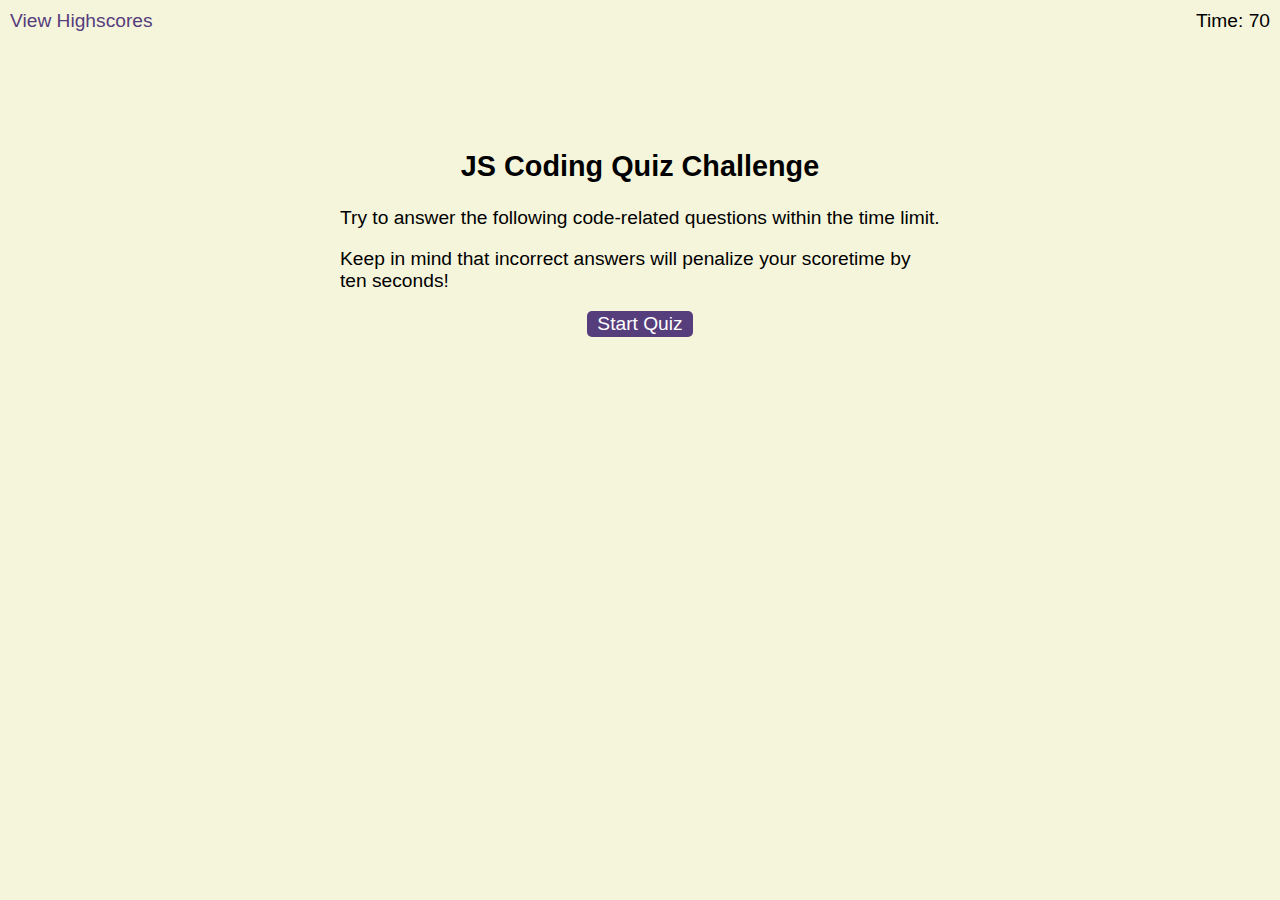
<file: index.html>
<!DOCTYPE html>
<html lang="en">

<head>
    <meta charset="UTF-8" />
    <meta http-equiv="X-UA-Compatible" content="IE=edge" />
    <meta name="viewport" content="width=device-width, initial-scale=1.0" />
    <title>Welcome to JavaScript Quiz</title>
    <link rel="stylesheet" type="text/css" href="./assets/css/style.css" />
</head>

<body>

    <div class="scores"><a href="highscores.html">View Highscores</a></div>
    <div class="timer">Time: <span id="timer">0</span></div>
        <div class="wrapper">
        <div id="start-menu">
                <h2>JS Coding Quiz Challenge</h2>
                <div>
                    <p> 
                        Try to answer the following code-related questions within the time
                        limit.
                    </p>
                    <p>
                        Keep in mind that incorrect answers will penalize your scoretime
                        by ten seconds!
                    </p>
                </div>
                <div class="center">
                    <button type="submit" id="startbtn">Start Quiz</button>
                </div>

        </div>

        <div id="question-menu" class="hidden" class="grid">
  
                <div id="quiz">
                    <p id="question"></p>
                    <div class="buttons">
                        <button id="btn0"><span id="choice0"></span></button>
                        <button id="btn1"><span id="choice1"></span></button>
                        <button id="btn2"><span id="choice2"></span></button>
                        <button id="btn3"><span id="choice3"></span></button>
                    </div>

                    <hr style="margin-top: 50px">
             
                    <footer>
                        <p id="answer" class="answer"></p>
                    </footer>
       

                </div>
    
 </div>

        <div id="scores-menu" class="hidden">
    
                <h1>All done !!!</h1>

                <section class="score">
                    <div> Your final Score is : </div>
                    <div id="scores"></div>
                </section>

                <section>
  
                    <div class ="center">Enter Initials : <input type="text" id="initials"> </div>
                    <div class="center">
                        <button type="submit" id="submitbtn">Submit</button>
                    </div>
          
                </section>
        </div>


    </div>
    <script src="./assets/js/script.js"></script>
</body>

</html>
</file>
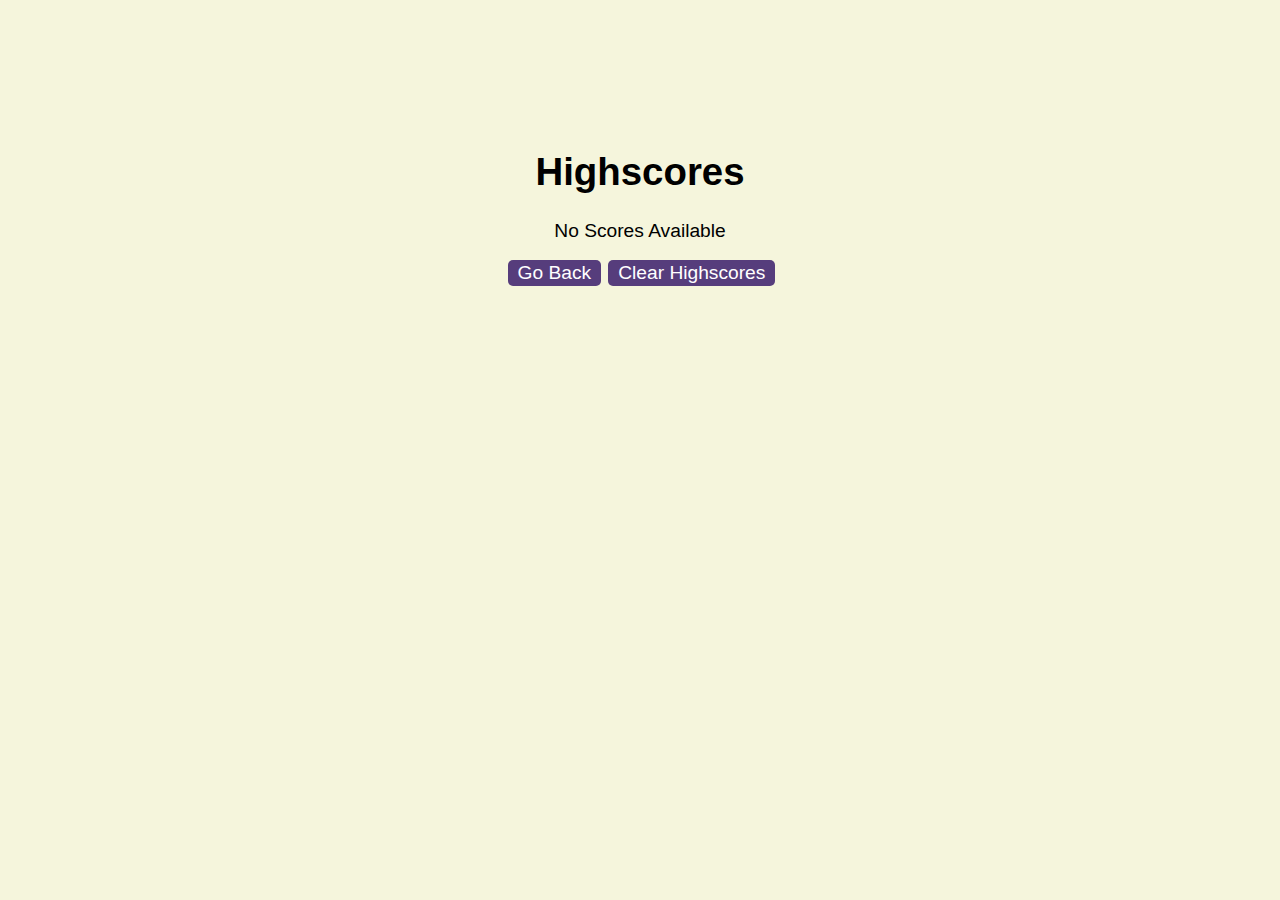
<file: highscores.html>
<!DOCTYPE html>
<html lang="en">
  <head>
    <meta charset="UTF-8" />
    <meta name="viewport" content="width=device-width, initial-scale=1.0" />
    <meta http-equiv="X-UA-Compatible" content="ie=edge" />
    <title>Highscores</title>
    <link rel="stylesheet" type="text/css" href="./assets/css/style.css" />
  </head>

  <body>
    <div class="wrapper">
      <h1>Highscores</h1>
      <ol id="highscores" class="text-center"></ol>
      <div class="center">
      <a href="index.html"><button>Go Back</button></a>
      <button id="clearscoresbtn">Clear Highscores</button>
    </div>
    </div>

    <script src="./assets/js/scores.js"></script>
  </body>
</html>
</file>
<file: assets/css/style.css>
body {
  font-family: Arial;
  font-size: 120%;
  background: beige;
}

a {
  color: #563d7c;
  text-decoration: none;
  transition: color 0.1s;
}

a:hover {
  color: #8570a5;
}

* {
  box-sizing: border-box;
}
body {
  margin: 0;
}


h1,h2 {
  text-align: center;
}


.text-center {
  text-align: center;
  border-color: purple;
}
.center {
  display: flex;
  justify-content: center;
  align-items: center;
  height: 25px;
}
.center > button {
  margin: 2px;
}

.aside {
  justify-content: flex-end;
}
.score {
  display: flex;
  justify-content: center;
}
#question {
  color:teal;
  font-size: 30px;
}
#main {

  text-align: center;
  display: flex;
  flex: 0 0 1;
  width: auto;
  display: inline;

  min-height: calc(100vh - 25vh);
  flex: 1;
}


article {
  background: rgb(216, 216, 83);
}
summary {
  text-align: center;
}

header,
footer,
article,
nav,
aside {
  padding: 1em;
}
header,
footer {
  background: beige;
  height: 20vh;
}
header {
  display: flex;
  justify-content: space-between;
}
.hidden {
  display: none;
}
aside {

  flex: 0 0 8vw;
  text-align: right;
  display: flex;
}
.buttons {
  margin-top: 30px;
}

#btn0,
#btn1,
#btn2,
#btn3 {
 
  width: 250px;
  font-size: 20px;
  color: #fff;
  border: 1px solid #1d3c6a;
  margin: 10px 40px 10px 0px;
  padding: 10px 10px;
  background-color: #563d7c;
}

#btn0:hover,
#btn1:hover,
#btn2:hover,
#btn3:hover {
  cursor: pointer;
  background-color: #283a13;
}

#btn0:focus,
#btn1:focus,
#btn2:focus,
#btn3:focus {
  outline: 0;
}
.answer {
  color: rgb(204, 64, 9);
  font-size: 25px;
}
footer {
  color: rgb(41, 6, 243);
  font-size: 25px;

}
#viewHighscore-menu {
  padding: 20vh;
}
.wrapper {
  margin: 150px auto 0 auto;
  max-width: 600px;
}
button {
  display: inline-block;
  margin: 5px;
  cursor: pointer;
  font-size: 100%;
  background-color: #563d7c;
  border-radius: 5px;
  padding: 2px 10px;
  color: white;
  border: 0;
  transition: background-color 0.1s;
}
.scores {
  position: absolute;
  top: 10px;
  left: 10px;
}
.timer {
  position: absolute;
  top: 10px;
  right: 10px;
}ol {
  padding-left: 0px;
  max-height: 400px;
  overflow: auto;
}

li {
  padding: 5px;
  list-style: decimal inside none;
}
</file>
